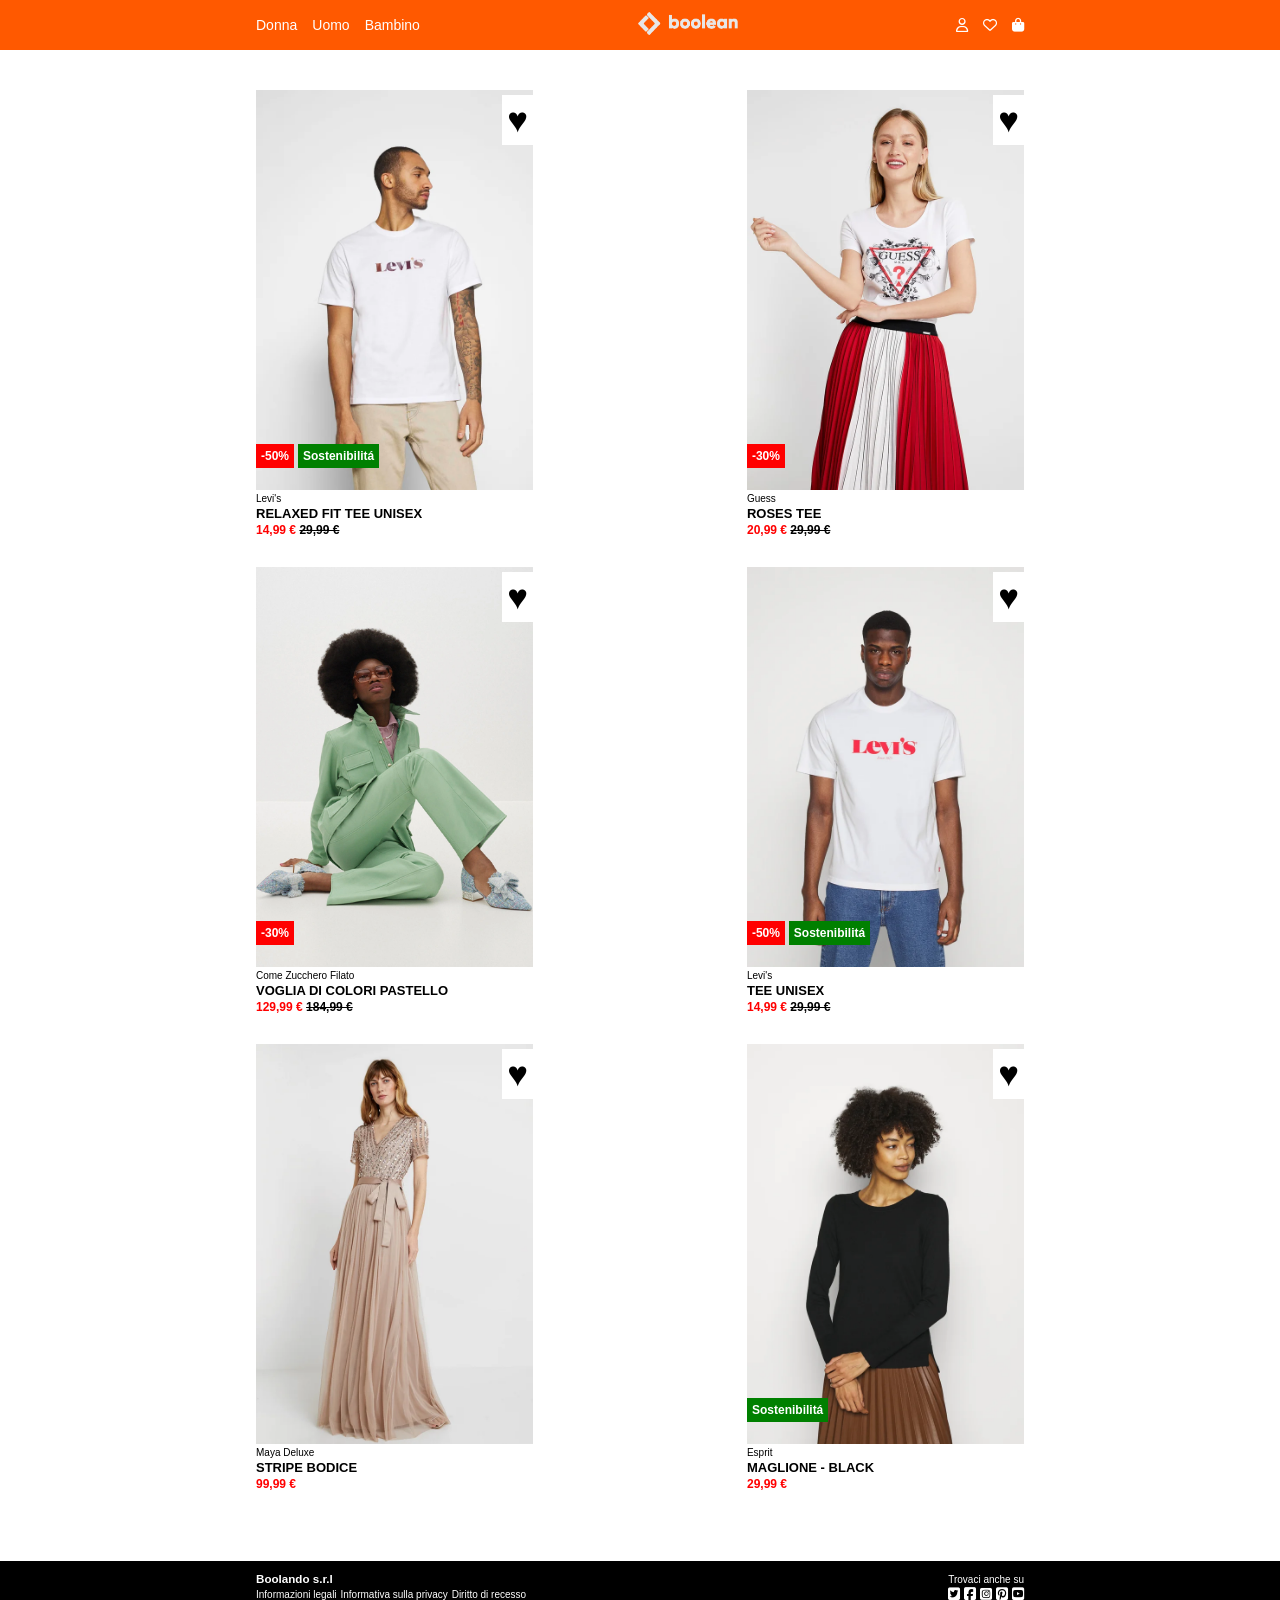
<file: index.html>
<!DOCTYPE html>
<html lang="en">
<head>
    <meta charset="UTF-8">
    <meta http-equiv="X-UA-Compatible" content="IE=edge">
    <meta name="viewport" content="width=device-width, initial-scale=1.0">
    <title>Boolando</title>
    <link rel="stylesheet" href="https://cdnjs.cloudflare.com/ajax/libs/font-awesome/6.2.0/css/all.min.css" integrity="sha512-xh6O/CkQoPOWDdYTDqeRdPCVd1SpvCA9XXcUnZS2FmJNp1coAFzvtCN9BmamE+4aHK8yyUHUSCcJHgXloTyT2A==" crossorigin="anonymous" referrerpolicy="no-referrer" />
    <link rel="stylesheet" href="css/style.css">
</head>
<body>
    <!-- header -->
    <header>
        <div class="container header">
            <!-- nav bar -->
            <nav>
                <ul class="flex-header">
                    <li><a href="#">Donna</a></li>
                    <li><a href="#" class="center-item">Uomo</a></li>
                    <li><a href="#">Bambino</a></li>
                </ul>
            </nav>

            <!-- logo -->
            <div>
                <img src="img/boolean-logo.png" alt="logo boolean">
            </div>


            <!-- area icone -->
            <div>
                <ul class="flex-header">
                    <li><a href="#"><i class="fa-regular fa-user"></i></a></li>
                    <li><a href="#" class="center-item"><i class="fa-regular fa-heart"></i></a></li>
                    <li><a href="#"><i class="fa-solid fa-bag-shopping"></i></a></i></li> 
                </ul>      
            </div>
        
        </div>
        <!-- chiusura container header -->

    </header>

    <!-- corpo principale -->
    <main>
        <div class="container main">
            <!-- prodotto 1 -->
            <div class="product uno">
                <div class="details">
                    <img src="img/1.webp" alt="modello uomo">
                    <img src="img/1b.webp" alt="modello uomo" class="img-hover">
                    <div class="heart">&hearts;</div>
                    <div class="labels">
                        <span class="red label">-50&percnt;</span>
                        <span class="green label">Sostenibilit&aacute;</span>
                    </div>
                </div>
                <div class="brand">Levi's</div>
                <div class="name">
                    <strong>RELAXED FIT TEE UNISEX</strong> 
                </div>
                <div class="prices">
                    <span class="discounted">14,99 &euro;</span>
                    <del>29,99 &euro;</del>
                </div>
 
            </div>

            <!-- prodotto 2 -->
            <div class="product">
                <div class="details">
                    <img src="img/2.webp" alt="modella donna">
                    <img src="img/2b.webp" alt="modella donna" class="img-hover">
                    <div class="heart">&hearts;</div>
                    <div class="labels">
                        <span class="red label">-30&percnt;</span>
                    </div>
                </div>
                <div class="brand">Guess</div>
                <div class="name">
                    <strong>ROSES TEE</strong> 
                </div>
                <div class="prices">
                    <span class="discounted">20,99 &euro;</span>
                    <del>29,99 &euro;</del>
                </div>
            </div>

            <!-- prodotto 3 -->
            <div class="product">
                <div class="details">
                    <img src="img/3.webp" alt="modella donna">
                    <img src="img/3b.webp" alt="modella donna" class="img-hover">
                    <div class="heart">&hearts;</div>
                    <div class="labels">
                        <span class="red label">-30&percnt;</span>
                    </div>
                </div>
                <div class="brand">Come Zucchero Filato</div>
                <div class="name">
                    <strong>VOGLIA DI COLORI PASTELLO</strong> 
                </div>
                <div class="prices">
                    <span class="discounted">129,99 &euro;</span>
                    <del>184,99 &euro;</del>
                </div>
            </div>

            <!-- prodotto 4 -->
            <div class="product">
                <div class="details">
                    <img src="img/4.webp" alt="modello uomo">
                    <img src="img/4b.webp" alt="modello uomo" class="img-hover">
                    <div class="heart">&hearts;</div>
                    <div class="labels">
                        <span class="red label">-50&percnt;</span>
                        <span class="green label">Sostenibilit&aacute;</span>
                    </div>
                </div>
                <div class="brand">Levi's</div>
                <div class="name">
                    <strong>TEE UNISEX</strong> 
                </div>
                <div class="prices">
                    <span class="discounted">14,99 &euro;</span>
                    <del>29,99 &euro;</del>
                </div>
            </div>

            <!-- prodotto 5 -->
            <div class="product">
                <div class="details">
                    <img src="img/5.webp" alt="modella donna">
                    <img src="img/5b.webp" alt="modella donna" class="img-hover">
                    <div class="heart">&hearts;</div>
                </div>
                <div class="brand">Maya Deluxe</div>
                <div class="name">
                    <strong>STRIPE BODICE</strong> 
                </div>
                <div class="prices">
                    <span class="discounted">99,99 &euro;</span>
                </div>
            </div>

            <!-- prodotto 6 -->
            <div class="product">
                <div class="details">
                    <img src="img/6.webp" alt="modella donna">
                    <img src="img/6b.webp" alt="modella donna" class="img-hover">
                    <div class="heart">&hearts;</div>
                    <div class="labels">
                        <span class="green label">Sostenibilit&aacute;</span>
                    </div>
                </div>
                <div class="brand">Esprit</div>
                <div class="name">
                    <strong>MAGLIONE - BLACK</strong> 
                </div>
                <div class="prices">
                    <span class="discounted">29,99 &euro;</span>
                </div>
            </div>

        </div>
    </main>


    <!-- footer -->
    <footer>
        <div class="container footer">
            
            <!-- info privacy -->
            <div>
                <h5>Boolando s.r.l</h5>
                <span>Informazioni legali</span>
                <span>Informativa sulla privacy</span>
                <span>Diritto di recesso</span>
            </div>

            <!-- area social -->
            <div>
                <span>Trovaci anche su</span>
                <ul class="flex-footer">
                    <li><a href=""><i class="fa-brands fa-square-twitter"></i></a></li>
                    <li><a href=""><i class="fa-brands fa-square-facebook"></i></a></li>
                    <li><a href=""><i class="fa-brands fa-square-instagram"></i></a></li>
                    <li><a href=""><i class="fa-brands fa-square-pinterest"></i></a></li>
                    <li><a href=""><i class="fa-brands fa-square-youtube"></i></i></a></li>
                </ul>
            </div>
        </div>
        <!-- chiusura container footer -->
    </footer>
        
</body>
</html>
</file>
<file: css/style.css>
/* regole generali */
*{
    margin: 0;
    padding: 0;
    box-sizing: border-box;
}

body{
    font-family: Arial, Helvetica, sans-serif;
    font-size: 14px;
}

.container{
    width: 60%;
    margin: 0 auto;
}

a{
    text-decoration: none;
    color: white;
}

ul{
    list-style: none;
}

.header, .footer{
    height: 100%;
    display: flex;
    justify-content: space-between;
    align-items: center;
    padding: 20px 0;
}

/* regole header */
header{
    background-color: rgb(255, 89, 0);
    height: 50px;
    width: 100%;
    position: fixed;
    top: 0;
    z-index: 10;
}

.flex-header{
    height: 100%;
    display: flex;
    justify-content: space-between;
    align-items: center;
}

.flex-header .center-item{
    padding: 0 15px;
}

header img{
    width: 100px;
}

/* regole main */
main{
    margin-top: 50px;
}

.main{
    padding: 40px 0;
    display: flex;
    justify-content: space-between;
    flex-wrap: wrap;
}

main .product{
    margin-bottom: 30px;
}

.details img{
    height: 400px;
}

.product .brand{
    font-size: 10px;
}

.product .name{
    font-size: 13px;
    padding: 2px 0;
}

.product .prices{
    font-size: 12px;
    font-weight: bold;
}

.prices .discounted{
    color: red;
}

.details{
    position: relative;
}

.details .labels{
    position: absolute;
    bottom: 30px;
    left: 0;
}

.details .label{
    color: white;
    font-size: 12px;
    font-weight: bold;
    padding: 5px;
}

.labels .red{
    background-color: red;
    
}

.labels .green{
    background-color: green;
}

.heart{
    position: absolute;
    top: 5px;
    right: 0;
    background-color: white;
    padding: 5px;
    font-size: 35px;
}

.img-hover{
    position: absolute;
    top: 0;
    left: 0;
    display: none;
}

.details:hover .img-hover{
    display: block;
}

/* regole footer */
footer{
    background-color: black;
    height: 50px;
    color: white;
}

footer span{
    font-size: 10px;
}

.flex-footer{
    display: flex;
    justify-content: space-between;
}
</file>
